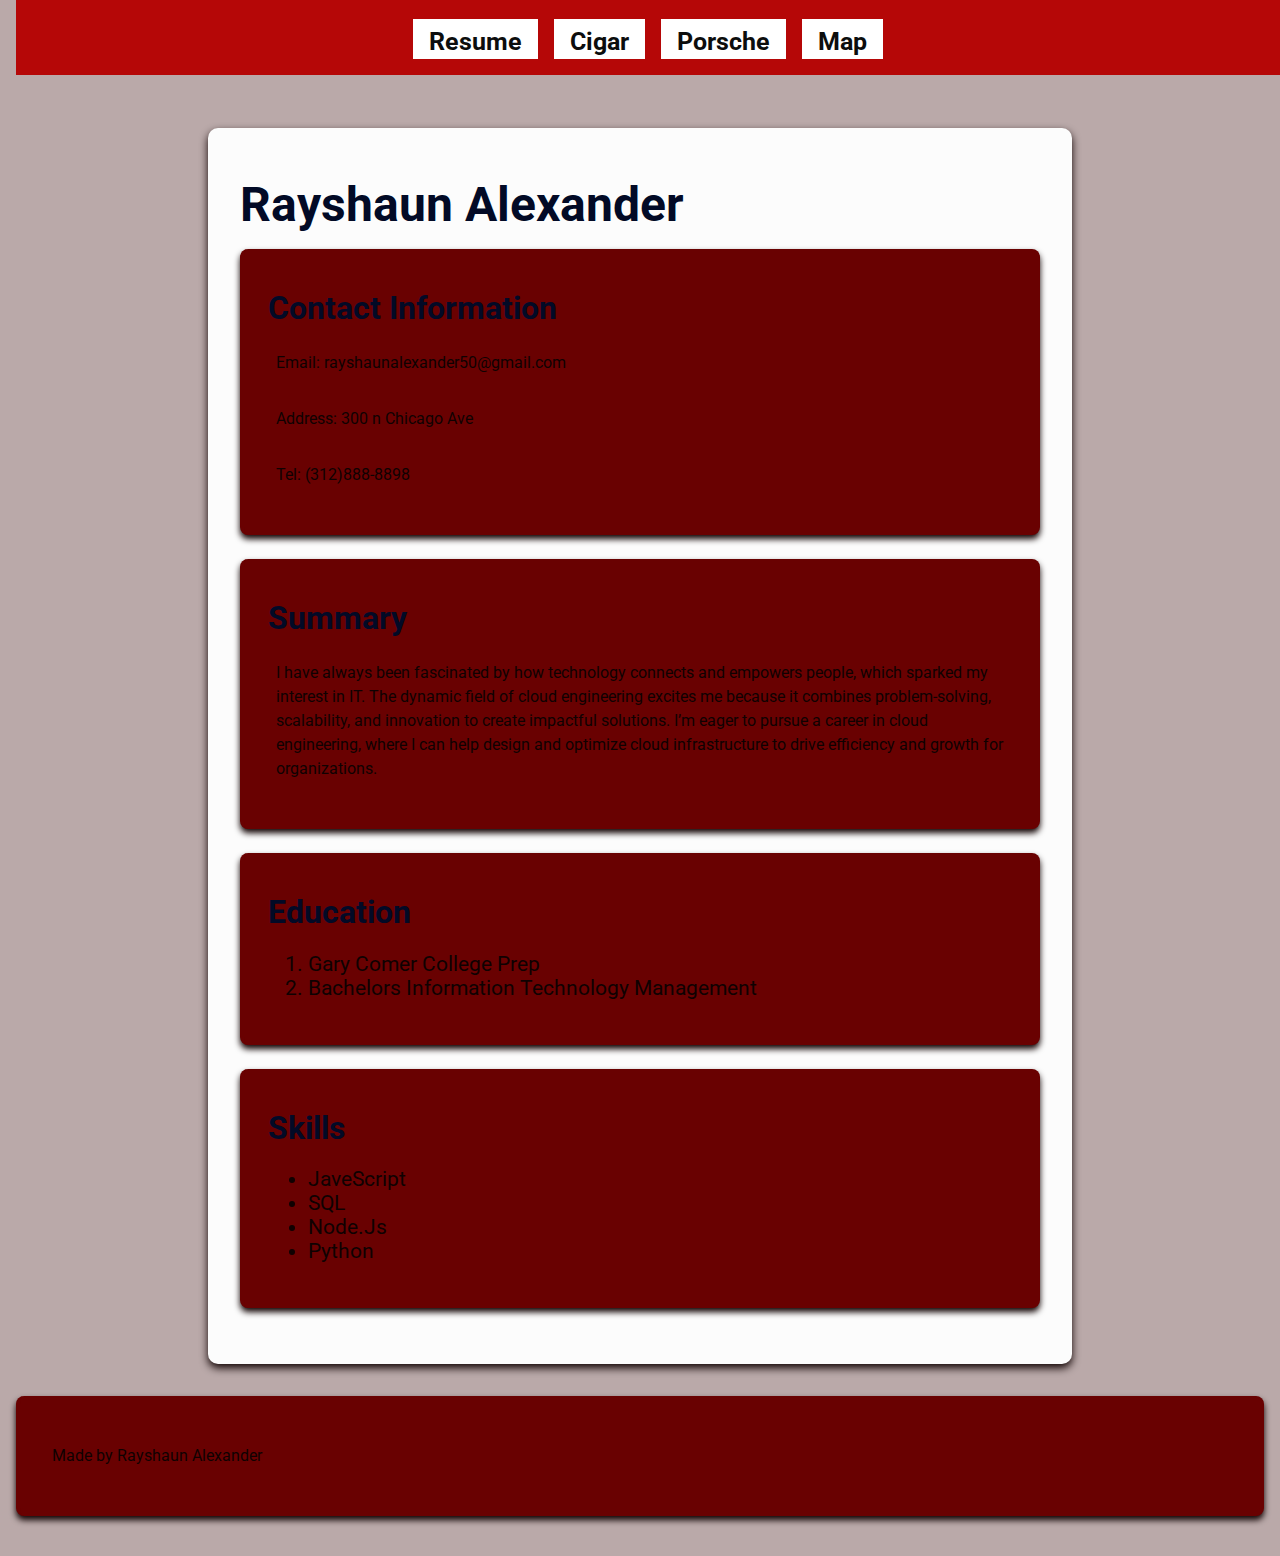
<file: index.html>
<!DOCTYPE html>
<html lang="en">
  <head>
    <meta charset="utf-8">
    <title>Resume</title>
    <link href="https://fonts.googleapis.com/css2?family=Roboto:wght@400;700&display=swap" rel="stylesheet">
    <link rel="stylesheet" type="text/css" href="css/normalize.css">
    <link rel="stylesheet" href="css/style.css">
    <script src="js/map.js"></script>
  </head> 
  <body>
    <header>
      <nav>
        <ul>
          <li><a href="index.html">Resume</a></li>
          <li><a href="cigar.html">Cigar</a></li>
          <li><a href="porsche.html">Porsche</a></li>
          <li><a href="map.html">Map</a></li>
        </ul>
      </nav>
    </header>
    
    <main>
      <h1>Rayshaun Alexander</h1>
      <section id="Information" class="resume-section">
        <h2>Contact Information</h2>
        <p>Email: rayshaunalexander50@gmail.com</p>
        <p>Address: 300 n Chicago Ave</p>
        <p>Tel: (312)888-8898</p>
      </section>
      <section id="summary" class="resume-section">
        <h2>Summary</h2>
        <p>
      I have always been fascinated by how technology connects and empowers people, which sparked my interest in IT. The dynamic field of cloud engineering excites me because it combines problem-solving, scalability, and innovation to create impactful solutions. I’m eager to pursue a career in cloud engineering, where I can help design and optimize cloud infrastructure to drive efficiency and growth for organizations.
        </p>
      </section>
      <section id="education" class="resume-section">
        <h2>Education</h2>
        <ol>
          <li>Gary Comer College Prep</li>
          <li>Bachelors Information Technology Management</li>
        </ol>
      </section>
      <section id="certificates" class="resume-section">
        <h2>Skills</h2>
        <ul>
          <li>JaveScript</li>
          <li>SQL</li>
          <li>Node.Js</li>
          <li>Python</li>
        </ul>
      </section>
    </main>
    <footer class="resume-section">
      <p>Made by Rayshaun Alexander</p>
    </footer>
  </body>
</html>
</file>
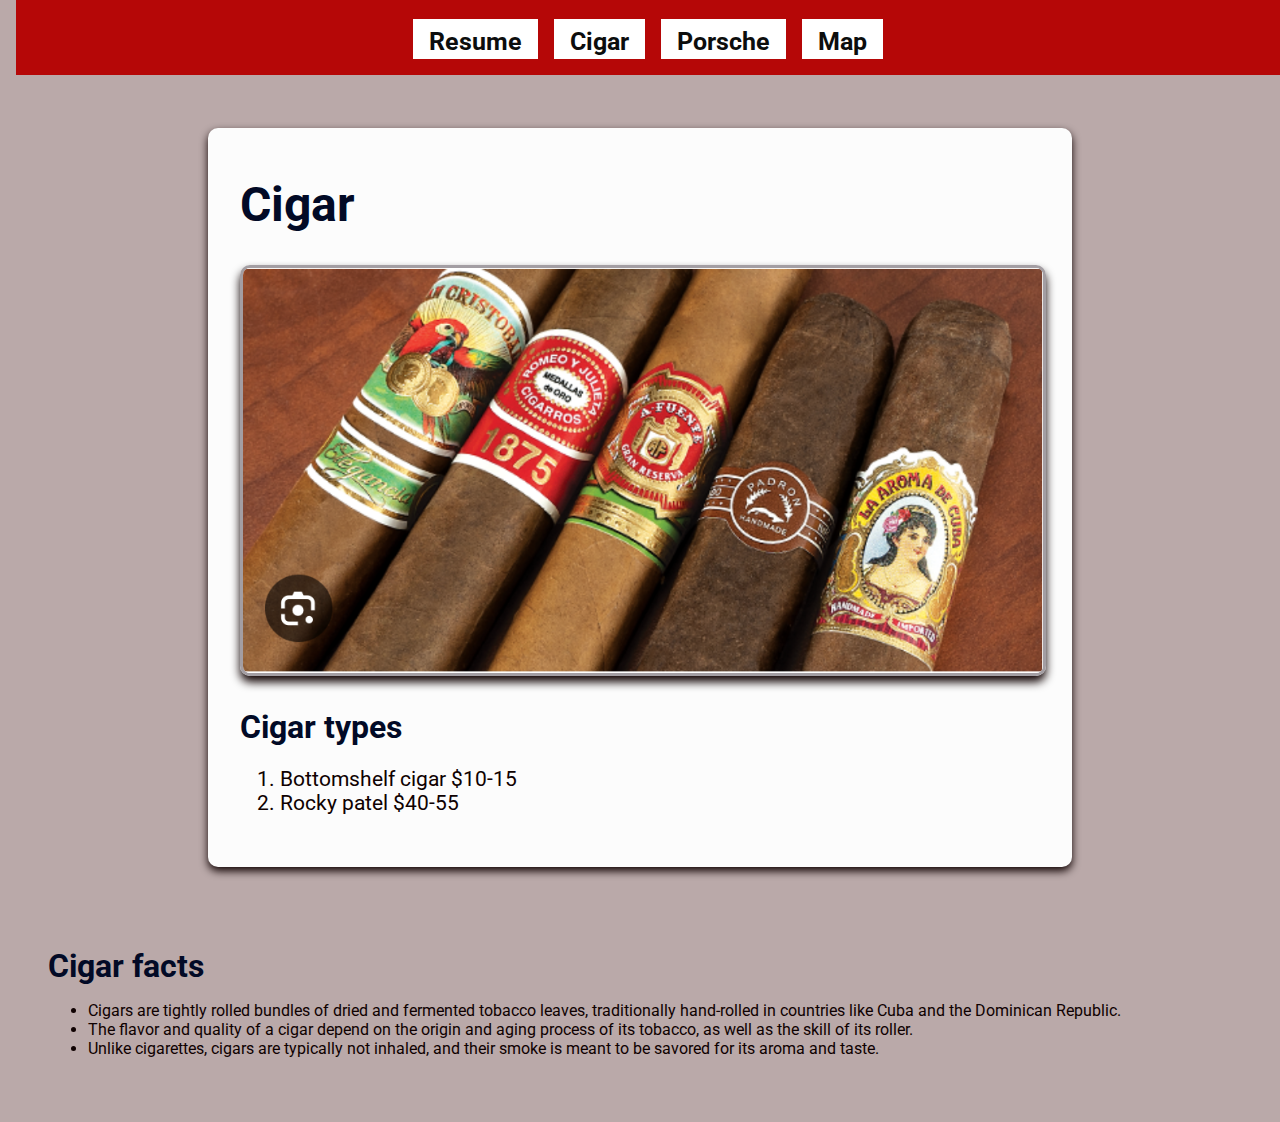
<file: cigar.html>
<!DOCTYPE html>
<html lang="en">
  <head>
    <meta charset="utf-8">
    <title>Cigar</title>
    <link href="https://fonts.googleapis.com/css2?family=Roboto:wght@400;700&display=swap" rel="stylesheet">
    <link rel="stylesheet" type="text/css" href="css/normalize.css">
    <link rel="stylesheet" href="css/style.css">
    <script src="js/map.js"></script>
  </head>
  <body>
    <header>
      <nav>
        <ul>
          <li><a href="index.html">Resume</a></li>
          <li><a href="cigar.html">Cigar</a></li>
          <li><a href="porsche.html">Porsche</a></li>
          <li><a href="map.html">Map</a></li>
        </ul>
      </nav>
    </header>
    
    <main class="Cigar-section">
      <h1>Cigar</h1>
      <img src="images/cigar.jpg" alt="Experience the rich, timeless flavor and craftsmanship of a premium cigar">
      <h2>Cigar types</h2>
      <ol>
        <li>Bottomshelf cigar $10-15
        <li>Rocky patel $40-55
      </ol>
    </main>
    <footer class="Cigar-section">
      <h2>Cigar facts</h2>
      <ul>
        <li>Cigars are tightly rolled bundles of dried and fermented tobacco leaves, traditionally hand-rolled in countries like Cuba and the Dominican Republic.</li>
        <li>The flavor and quality of a cigar depend on the origin and aging process of its tobacco, as well as the skill of its roller.</li>
        <li>Unlike cigarettes, cigars are typically not inhaled, and their smoke is meant to be savored for its aroma and taste.</li>
      </ul>
    </footer>
  
  </body>
</file>
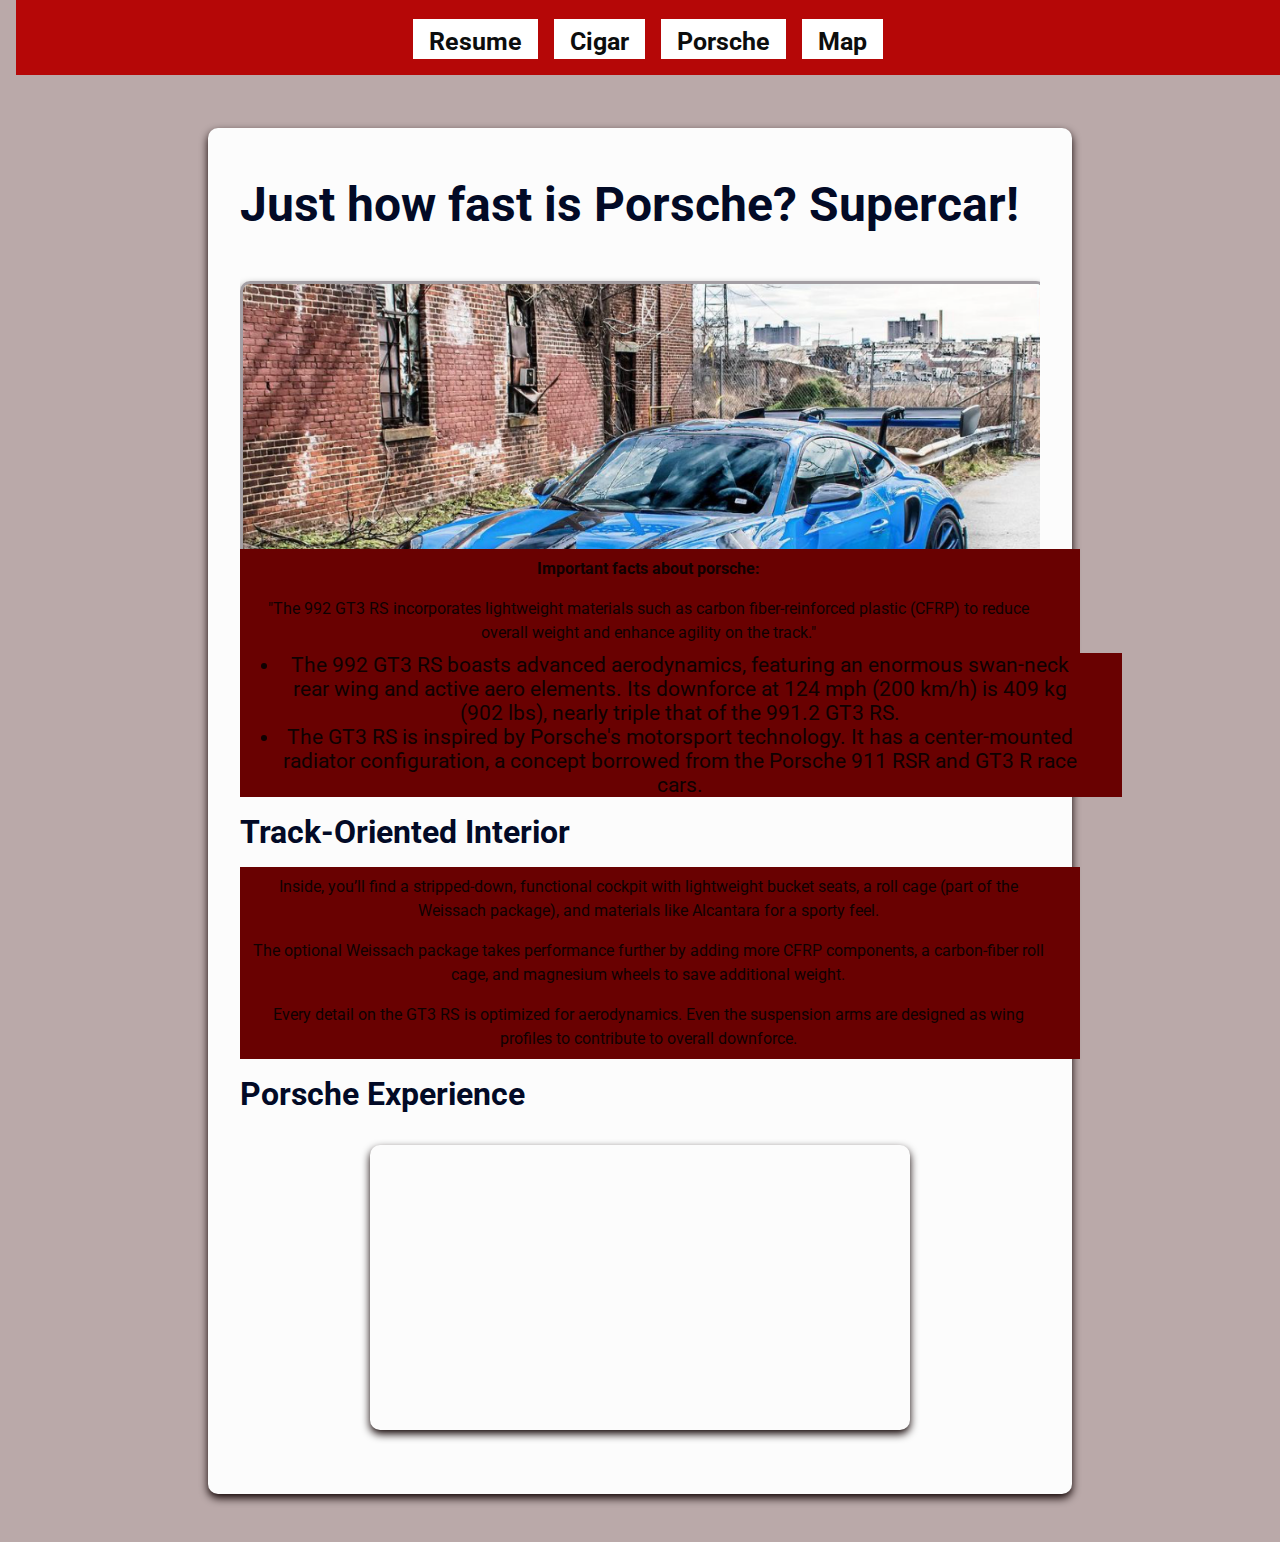
<file: porsche.html>
<!DOCTYPE html>
<html lang="en">
  <head>
    <meta charset="utf-8">
    <title>Porsche</title>
    <meta name="viewport" content="width=device-width, initial-scale=1.0">
    <link href="https://fonts.googleapis.com/css2?family=Roboto:wght@400;700&display=swap" rel="stylesheet">
    <link rel="stylesheet" type="text/css" href="css/normalize.css">
    <link rel="stylesheet" href="css/style.css">
    <script src="js/map.js"></script>
  </head>
  <body>
    <header>
      <nav>
        <ul>
          <li><a href="index.html">Resume</a></li>
          <li><a href="cigar.html">Cigar</a></li>
          <li><a href="porsche.html">Porsche</a></li>
          <li><a href="map.html">Map</a></li>
        </ul>
      </nav>
    </header>
    
    <main>
      <h1>Just how fast is Porsche? Supercar!</h1>
      
      <div class="slider">
        <img src="images/porsche.png" class="slide" alt="The story behind a truly magnificent sports car.">
        <img src="images/porsche2.png" class="slide" alt="The Porsche 992 GT3 RS was developed with a focus on track performance, integrating advanced aerodynamics and motorsport technology.">
        <img src="images/porsche3.png" class="slide"  alt="Porsche engineers implemented a comprehensive cooling system, including additional air vents and active aerodynamics for optimal thermal management during high-speed driving">
      </div>
      
      <p class="porsche-section"><strong>Important facts about porsche:</strong></p>
      <p class="porsche-section">"The 992 GT3 RS incorporates lightweight materials such as carbon fiber-reinforced plastic (CFRP) to reduce overall weight and enhance agility on the track."</p>
      <ul class="porsche-section">
        <li>The 992 GT3 RS boasts advanced aerodynamics, featuring an enormous swan-neck rear wing and active aero elements. Its downforce at 124 mph (200 km/h) is 409 kg (902 lbs), nearly triple that of the 991.2 GT3 RS.</li>
        <li>The GT3 RS is inspired by Porsche's motorsport technology. It has a center-mounted radiator configuration, a concept borrowed from the Porsche 911 RSR and GT3 R race cars.</li>
      </ul>
      <h2>Track-Oriented Interior</h2>
      <p class="porsche-section">Inside, you’ll find a stripped-down, functional cockpit with lightweight bucket seats, a roll cage (part of the Weissach package), and materials like Alcantara for a sporty feel.</p>
      <p class="porsche-section">The optional Weissach package takes performance further by adding more CFRP components, a carbon-fiber roll cage, and magnesium wheels to save additional weight.</p>
      <p class="porsche-section">Every detail on the GT3 RS is optimized for aerodynamics. Even the suspension arms are designed as wing profiles to contribute to overall downforce.</p>
    
      <h2>Porsche Experience</h2>
      <iframe
        src="https://www.youtube.com/embed/xwWYZ8yDFEY?si=wEjRbYE2QVD9RXAe"
        allow="accelerometer; autoplay; clipboard-write; encrypted-media; gyroscope; picture-in-picture; web-share" referrerpolicy="strict-origin-when-cross-origin" allowfullscreen>
      </iframe>

    
    </main>
  </body>
</html>
</file>
<file: css/style.css>
#wrapper {
  width: 800px;
  height: 600px;
  background-color: #baa9a9;
  margin:0 auto;
  overflow: hidden;
}

#map {
  width:90%;
  height: 85%;
  background-color: #ccc;
  margin: 30px auto;
}

@media screen and (min-width: 21.5625em) {
  header {
    padding: 1.5rem;
    font-size: 1.1rem;
  }

  main {
    width: 90%;
    padding: 1rem;
    box-shadow: 0 4px 8px 0;
  }

  h1 {
    font-size: 2rem;
  }
  p {
    font-size: 1.2rem;
    padding: 0.5rem;  
  }
  img {
    max-width: 75%;
    margin: 1rem;
  }
}

@media screen and (min-width: 930px) {
  nav ul {
    padding: 1rem;
    font-size: 2.3rem;
  }

  main {
    width: 75%;
    padding: 2rem;
    font-size: 1.3rem;
  }

  h1 {
    font-size: 3.5rem;
  }
 
  footer {
    padding: 2rem;
  }
}

nav {
  text-align: center;
}

body {
  font-family: 'Roboto', Arial, sans-serif;
  background-color:#baa9a9;
  color: #0f0101;
  padding: 1rem;
  margin-top: 5rem;
}

header {
  position: absolute;
  top: 0;
  width: 100%;
  background-color: #b50707;
  color: #0a0a0a;
  padding: 1rem 0;
  text-align: center;
}

nav ul {
  display: flex;
  list-style: none;
  justify-content: center;
  margin: 0;
  padding: 0;
  overflow: hidden;
}

nav ul li a {
  text-decoration: none;
  background: white;
  font-weight: bold;
  color: #0c0d0d;
  text-align: center;
  position: relative;
  font-size: 25px;
  padding: 0.5rem 1rem;
  
 
}

main {
  width: 90%;
  max-width: 800px;
  margin: 2rem auto;
  background-color: #fcfcfc;
  padding: 2rem;
  border-radius: 10px;
  box-shadow: 0 4px 8px 0;
}

h1, h2, p {
  margin: 1rem 0;
}

h1 {
  font-size: 3rem;
  color: #020a26;
}

h2 {
  font-size: 2rem;
  color: #020a26;
}

p {
  font-size: 1rem;
  line-height: 1.5;
}

.porsche-section {
  background-color: #690101;
  padding-right: 2em;
  text-align: center;
  width: 800px;
  margin: 0 auto;
}

.porsche-section ul,
.porsche-section ol {
  list-style: none;
  padding-left: 1.5rem;
}

nav ul li a:hover {
  background-color: #3478ed;
  color: #e35417;
  text-transform: uppercase;   
  
}

.resume-section {
  background-color: #690101;
  padding: 1.5rem;
  border-left: 4px solid #690101;
  margin-bottom: 1.5rem;
  border-radius: 8px;
  box-shadow: 0 4px 6px 0;
}

.cigar-section {
  font-size: 1.2rem;
  font-style: italic;
}

iframe {
  display: block;
  max-width: 100%;
  width: 540px;
  height: 285px;
  margin: 2rem auto;
  border: none;
  border-radius: 10px;
  box-shadow: 0 4px 8px;
}

img {
  max-width: 100%;
  height: auto;
  display: block;
  margin: 2rem auto;
  border-radius: 10px;
  box-shadow: 0 6px 10px;
  border: 3px solid #a39ea3;
}

.porsche-section h1 {
  font-size: 2.5rem;
  color: #690101;
  text-align: center;
  margin-bottom: 1rem;
  text-transform: uppercase;
  letter-spacing: 0.1rem; 
  background-color: #ddcaeb;
  padding: 0.3rem 0.5rem;
  border-radius: 5px; 
  box-shadow: 0 2px 4px;
  display: inline-block;
}

nav ul li {
  float: left;
  margin-right: 1rem;
}

.cigar-section img {
  float: right;
  margin: 1rem;
  max-width: 300px;
}

.slider {
  position: relative;
  max-width: 100%;
  height: 300px;
  margin: auto;
  overflow: hidden;
}

.slider img {
  position: absolute;
  width: 100%;
  height: 100%;
  object-fit: cover;
  opacity: 0;
  transition: opacity 1s ease-in-out;
}

.slide {
  opacity: 0;
}

.slide.show {
  opacity: 1;
}
</file>
